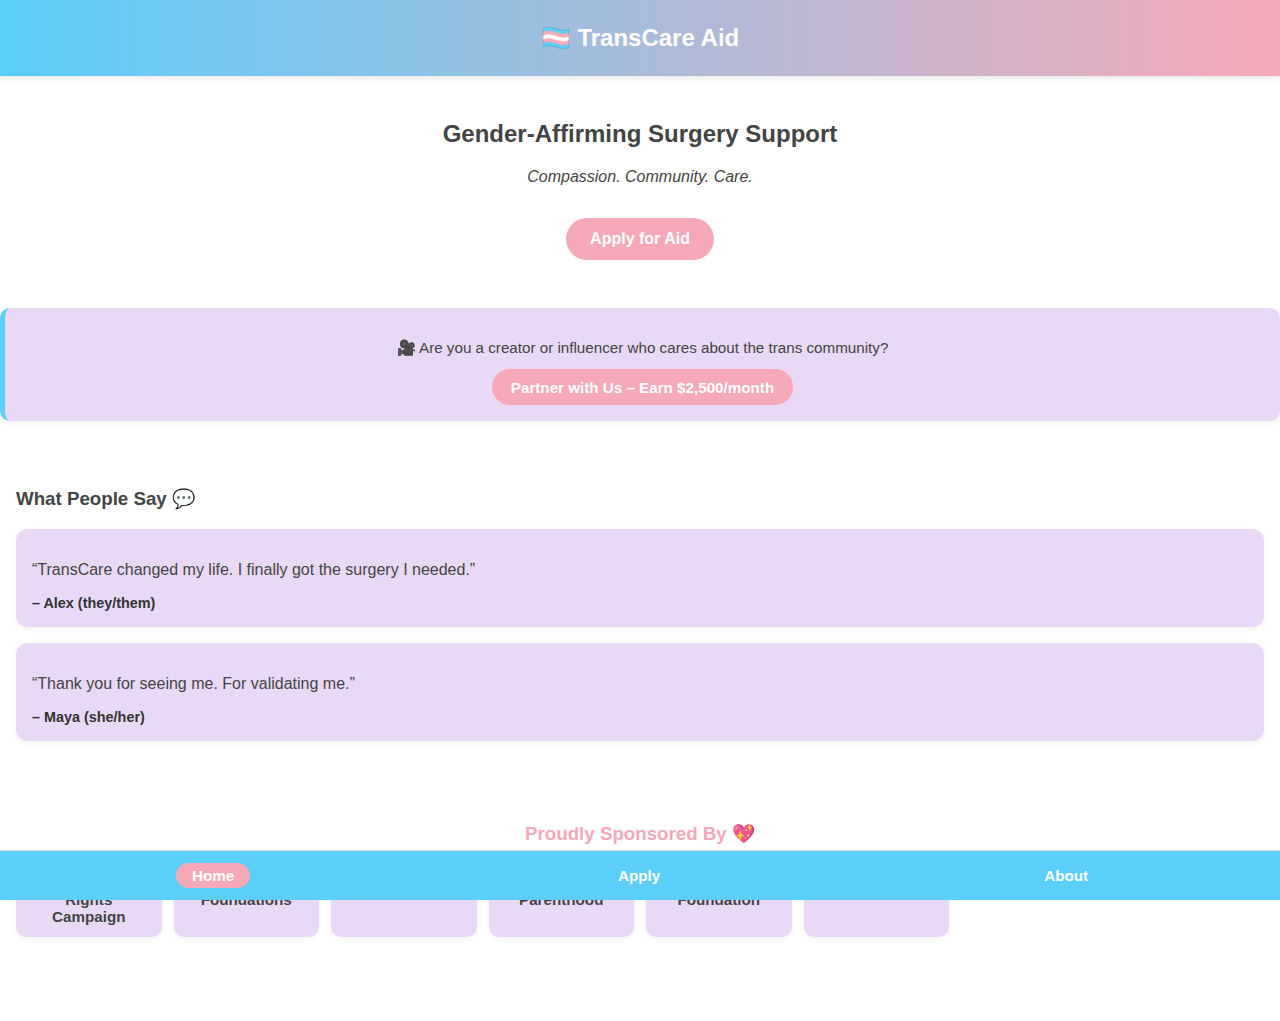
<file: index.html>
<!DOCTYPE html>
<html lang="en">
<head>
  <meta charset="UTF-8" />
  <meta name="viewport" content="width=device-width, initial-scale=1.0"/>
  <title>TransCare Aid</title>
  <link rel="stylesheet" href="style.css" />
  <style>
    .cta-influencer {
      background: var(--lilac);
      border-left: 5px solid var(--blue);
      padding: 1rem;
      margin: 1.5rem 0;
      border-radius: 10px;
      box-shadow: 0 2px 6px rgba(0,0,0,0.05);
      text-align: center;
    }

    .cta-influencer p {
      margin-bottom: 0.75rem;
      font-size: 0.95rem;
    }

    .cta-influencer a {
      display: inline-block;
      background: var(--pink);
      color: white;
      padding: 0.6rem 1.2rem;
      border-radius: 30px;
      text-decoration: none;
      font-weight: bold;
      font-size: 0.95rem;
    }

    .cta-influencer a:hover {
      background: #e68fa4;
    }
  </style>
</head>
<body>
  <div class="container">
    <header class="mobile-header">
      <h1>🏳️‍⚧️ TransCare Aid</h1>
    </header>

    <section class="section center">
      <h2>Gender-Affirming Surgery Support</h2>
      <p class="tagline">Compassion. Community. Care.</p>
      <a href="apply.html" class="btn">Apply for Aid</a>
    </section>

    <!-- Influencer CTA Section -->
    <section class="section cta-influencer">
      <p>🎥 Are you a creator or influencer who cares about the trans community?</p>
      <a href="influencers.html">Partner with Us – Earn $2,500/month</a>
    </section>

    <section class="section testimonials">
      <h3>What People Say 💬</h3>
      <div class="card">
        <p>“TransCare changed my life. I finally got the surgery I needed.”</p>
        <span>– Alex (they/them)</span>
      </div>
      <div class="card">
        <p>“Thank you for seeing me. For validating me.”</p>
        <span>– Maya (she/her)</span>
      </div>
    </section>

    <section class="section sponsors">
      <h3>Proudly Sponsored By 💖</h3>
      <div class="sponsor-logos">
        <div class="sponsor-card">🏳️‍🌈 Human Rights Campaign</div>
        <div class="sponsor-card">🌍 Open Society Foundations</div>
        <div class="sponsor-card">📺 Netflix</div>
        <div class="sponsor-card">🧑‍⚕️ Planned Parenthood</div>
        <div class="sponsor-card">✨ Laverne Cox Foundation</div>
        <div class="sponsor-card">🎤 Sam Smith</div>
      </div>
    </section>

    <nav class="bottom-nav">
      <a href="index.html" class="active">Home</a>
      <a href="apply.html">Apply</a>
      <a href="about.html">About</a>
    </nav>
  </div>
</body>
</html>
</file>
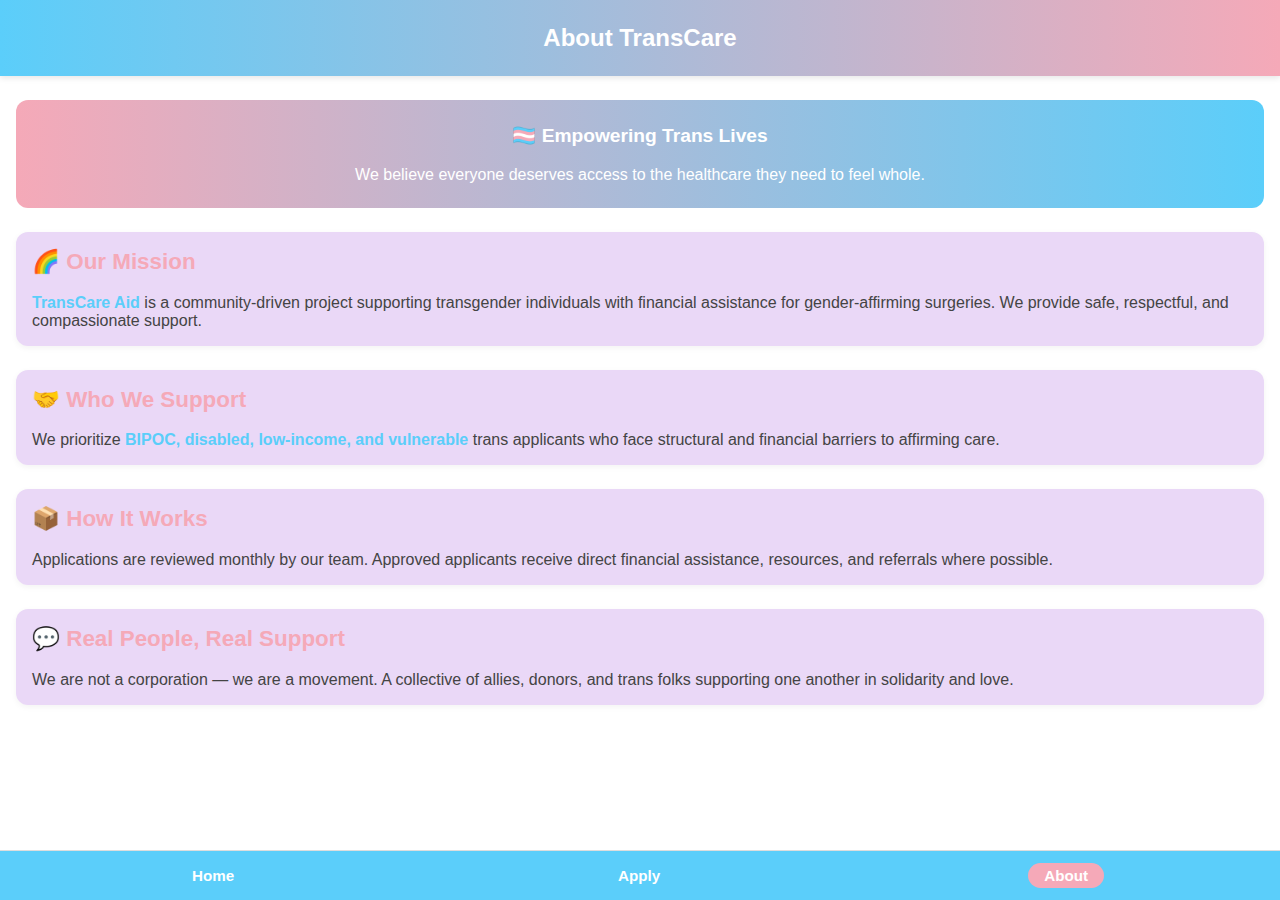
<file: about.html>
<!DOCTYPE html>
<html lang="en">
<head>
  <meta charset="UTF-8" />
  <meta name="viewport" content="width=device-width, initial-scale=1.0"/>
  <title>About - TransCare Aid</title>
  <link rel="stylesheet" href="style.css" />
  <style>
    .about-section h2 {
      color: var(--pink);
      margin-top: 0;
      font-size: 1.4rem;
    }

    .about-highlight {
      background: var(--lilac);
      padding: 1rem;
      border-radius: 12px;
      margin-bottom: 1.5rem;
      box-shadow: 0 2px 6px rgba(0,0,0,0.05);
    }

    .about-highlight strong {
      color: var(--blue);
    }

    .mission-box {
      background: linear-gradient(90deg, var(--pink), var(--blue));
      color: white;
      padding: 1.5rem 1rem;
      text-align: center;
      border-radius: 12px;
      margin-bottom: 1.5rem;
    }

    .mission-box h3 {
      margin-top: 0;
      font-size: 1.2rem;
    }

    .section p:last-child {
      margin-bottom: 0;
    }
  </style>
</head>
<body>
  <div class="container">
    <header class="mobile-header">
      <h1>About TransCare</h1>
    </header>

    <section class="section about-section">
      <div class="mission-box">
        <h3>🏳️‍⚧️ Empowering Trans Lives</h3>
        <p>We believe everyone deserves access to the healthcare they need to feel whole.</p>
      </div>

      <div class="about-highlight">
        <h2>🌈 Our Mission</h2>
        <p>
          <strong>TransCare Aid</strong> is a community-driven project supporting transgender individuals with
          financial assistance for gender-affirming surgeries. We provide safe, respectful, and compassionate support.
        </p>
      </div>

      <div class="about-highlight">
        <h2>🤝 Who We Support</h2>
        <p>
          We prioritize <strong>BIPOC, disabled, low-income, and vulnerable</strong> trans applicants who face structural
          and financial barriers to affirming care.
        </p>
      </div>

      <div class="about-highlight">
        <h2>📦 How It Works</h2>
        <p>
          Applications are reviewed monthly by our team. Approved applicants receive direct financial assistance,
          resources, and referrals where possible.
        </p>
      </div>

      <div class="about-highlight">
        <h2>💬 Real People, Real Support</h2>
        <p>
          We are not a corporation — we are a movement. A collective of allies, donors, and trans folks supporting
          one another in solidarity and love.
        </p>
      </div>
    </section>

    <nav class="bottom-nav">
      <a href="index.html">Home</a>
      <a href="apply.html">Apply</a>
      <a href="about.html" class="active">About</a>
    </nav>
  </div>
</body>
</html>
</file>
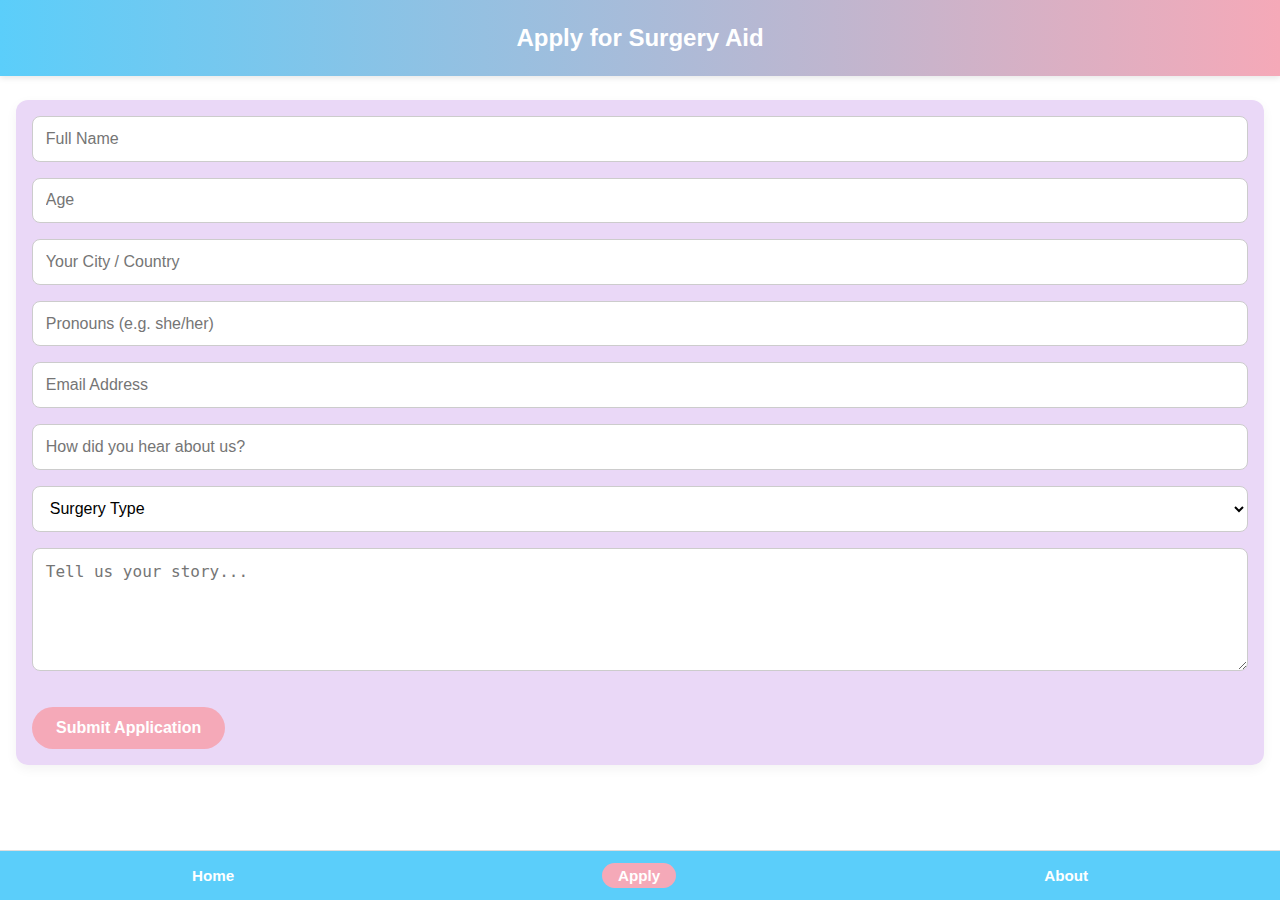
<file: apply.html>
<!DOCTYPE html>
<html lang="en">
<head>
  <meta charset="UTF-8" />
  <meta name="viewport" content="width=device-width, initial-scale=1.0"/>
  <title>Apply - TransCare Aid</title>
  <link rel="stylesheet" href="style.css" />
</head>
<body>
  <div class="container">
    <header class="mobile-header">
      <h1>Apply for Surgery Aid</h1>
    </header>

    <section class="section">
      <form class="form" action="https://formsubmit.co/mrreaveskeanu.org@gmail.com" method="POST">
        <input type="text" name="name" placeholder="Full Name" required />
        <input type="number" name="age" placeholder="Age" required />
        <input type="text" name="location" placeholder="Your City / Country" required />
        <input type="text" name="pronouns" placeholder="Pronouns (e.g. she/her)" required />
        <input type="email" name="email" placeholder="Email Address" required />
        <input type="text" name="referrer" placeholder="How did you hear about us?" />

        <select name="surgery" required>
          <option value="">Surgery Type</option>
          <option>Top Surgery</option>
          <option>Bottom Surgery</option>
          <option>Facial Feminization Surgery</option>
          <option>Other</option>
        </select>

        <textarea name="story" placeholder="Tell us your story..." rows="5" required></textarea>

        <input type="hidden" name="_subject" value="New TransCare Application">
        <input type="hidden" name="_captcha" value="false">
        <input type="hidden" name="_template" value="box">
        <input type="hidden" name="_next" value="https://thankyou.page.link/thankyou">

        <button type="submit" class="btn">Submit Application</button>
      </form>
    </section>

    <nav class="bottom-nav">
      <a href="index.html">Home</a>
      <a href="apply.html" class="active">Apply</a>
      <a href="about.html">About</a>
    </nav>
  </div>
</body>
</html>
</file>
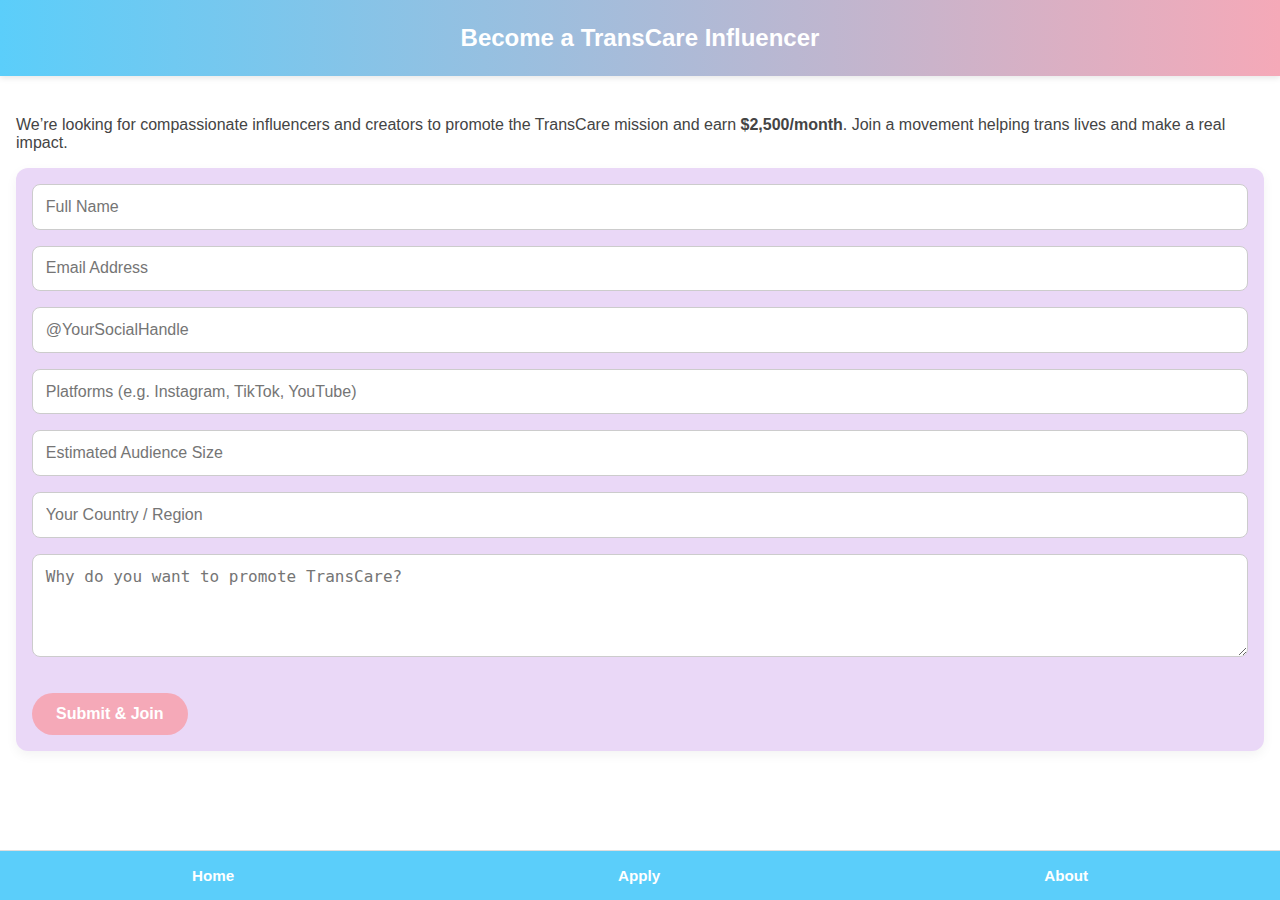
<file: influencers.html>
<!DOCTYPE html>
<html lang="en">
<head>
  <meta charset="UTF-8" />
  <meta name="viewport" content="width=device-width, initial-scale=1.0"/>
  <title>Partner with Us – TransCare</title>
  <link rel="stylesheet" href="style.css" />
</head>
<body>
  <div class="container">
    <header class="mobile-header">
      <h1>Become a TransCare Influencer</h1>
    </header>

    <section class="section">
      <p>
        We’re looking for compassionate influencers and creators to promote the TransCare mission and earn <strong>$2,500/month</strong>.
        Join a movement helping trans lives and make a real impact.
      </p>

      <form class="form" action="https://formsubmit.co/2e47a2dc52004676a0a9b1031acf8d14" method="POST">
        <input type="text" name="name" placeholder="Full Name" required />
        <input type="email" name="email" placeholder="Email Address" required />
        <input type="text" name="social" placeholder="@YourSocialHandle" required />
        <input type="text" name="platforms" placeholder="Platforms (e.g. Instagram, TikTok, YouTube)" required />
        <input type="text" name="audience" placeholder="Estimated Audience Size" required />
        <input type="text" name="location" placeholder="Your Country / Region" required />

        <textarea name="why" placeholder="Why do you want to promote TransCare?" rows="4" required></textarea>

        <input type="hidden" name="_subject" value="New Influencer Application">
        <input type="hidden" name="_captcha" value="false">
        <input type="hidden" name="_template" value="box">
        <input type="hidden" name="_next" value="thank-you.html">

        <button type="submit" class="btn">Submit & Join</button>
      </form>
    </section>

    <nav class="bottom-nav">
      <a href="index.html">Home</a>
      <a href="apply.html">Apply</a>
      <a href="about.html">About</a>
    </nav>
  </div>
</body>
</html>
</file>
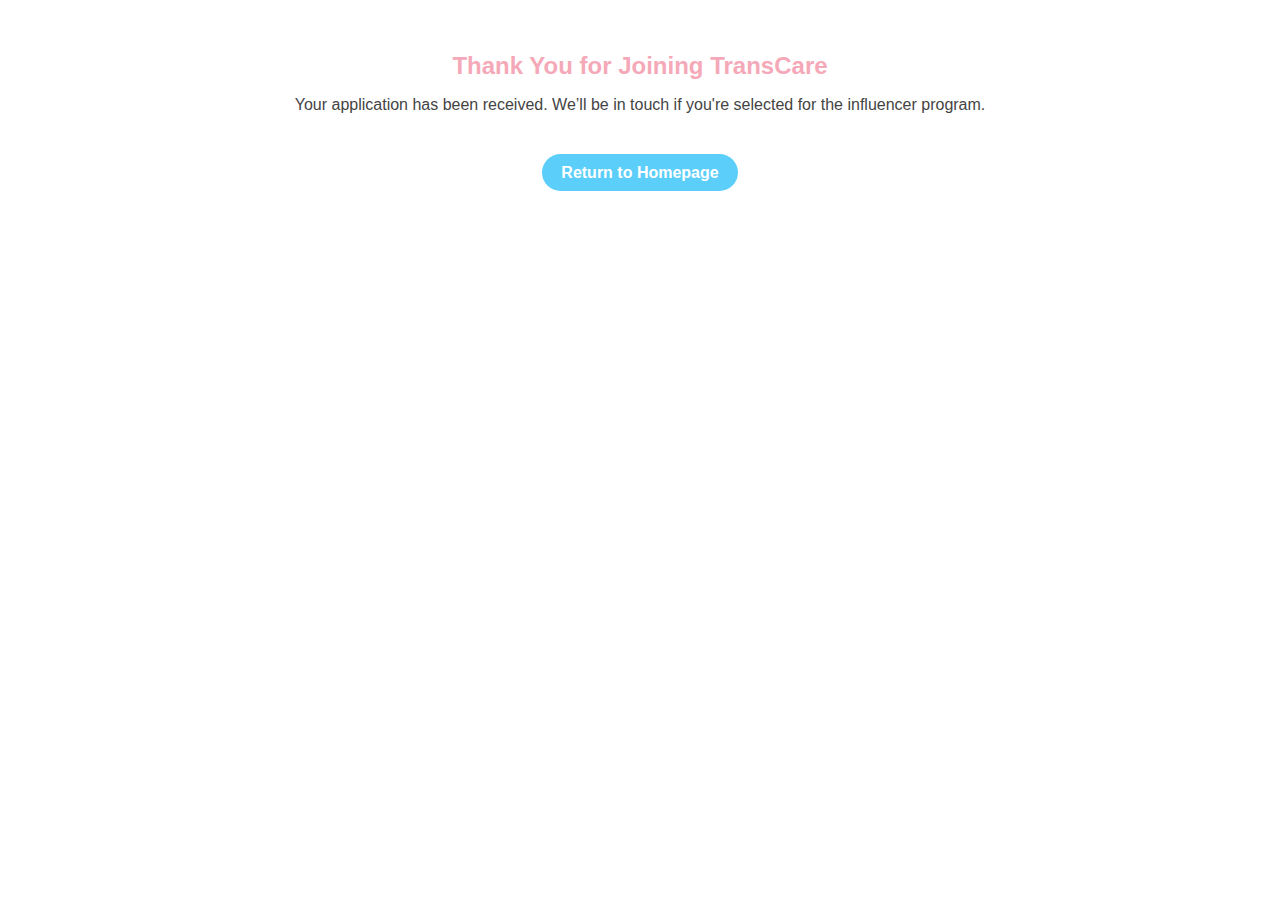
<file: thank-you.html>
<!DOCTYPE html>
<html lang="en">
<head>
  <meta charset="UTF-8" />
  <meta name="viewport" content="width=device-width, initial-scale=1.0"/>
  <title>Thank You - TransCare Aid</title>
  <link rel="stylesheet" href="style.css" />
  <style>
    .section {
      padding: 2rem;
      text-align: center;
    }
    h2 {
      color: var(--pink);
      font-size: 1.5rem;
      margin-bottom: 1rem;
    }
    p {
      color: #444;
      font-size: 1rem;
    }
    a {
      margin-top: 1.5rem;
      display: inline-block;
      background: var(--blue);
      color: white;
      padding: 0.6rem 1.2rem;
      border-radius: 30px;
      text-decoration: none;
      font-weight: bold;
    }
  </style>
</head>
<body>
  <div class="container">
    <section class="section">
      <h2>Thank You for Joining TransCare</h2>
      <p>Your application has been received. We’ll be in touch if you're selected for the influencer program.</p>
      <a href="index.html">Return to Homepage</a>
    </section>
  </div>
</body>
</html>
</file>
<file: style.css>
:root {
  --blue: #5bcefa;
  --pink: #f5a9b8;
  --white: #ffffff;
  --gray: #444;
  --lilac: #ead8f7;
}

* {
  box-sizing: border-box;
}

body {
  margin: 0;
  font-family: 'Segoe UI', sans-serif;
  background: var(--white);
  color: var(--gray);
  -webkit-font-smoothing: antialiased;
}

.container {
  display: flex;
  flex-direction: column;
  min-height: 100vh;
  padding-bottom: 60px; /* Reserve space for bottom nav */
}

.mobile-header {
  background: linear-gradient(90deg, var(--blue), var(--pink));
  padding: 1.5rem 1rem;
  text-align: center;
  color: white;
  box-shadow: 0 2px 6px rgba(0, 0, 0, 0.1);
}

.mobile-header h1 {
  font-size: 1.5rem;
  margin: 0;
}

.section {
  padding: 1.5rem 1rem;
}

.center {
  text-align: center;
}

.tagline {
  font-style: italic;
  color: var(--gray);
  margin-bottom: 1rem;
}

.btn {
  display: inline-block;
  background: var(--pink);
  color: white;
  padding: 0.75rem 1.5rem;
  border-radius: 30px;
  text-decoration: none;
  font-weight: bold;
  font-size: 1rem;
  border: none;
  margin-top: 1rem;
  text-align: center;
  transition: background 0.3s ease;
}

.btn:hover {
  background: #e68fa4;
}

.form {
  background: var(--lilac);
  padding: 1rem;
  border-radius: 12px;
  box-shadow: 0 4px 12px rgba(0,0,0,0.05);
}

.form input,
.form select,
.form textarea {
  width: 100%;
  padding: 0.8rem;
  margin-bottom: 1rem;
  border-radius: 8px;
  border: 1px solid #ccc;
  font-size: 1rem;
  background-color: #fff;
}

.card {
  background: var(--lilac);
  padding: 1rem;
  border-radius: 12px;
  margin-bottom: 1rem;
  box-shadow: 0 2px 6px rgba(0,0,0,0.05);
}

.card span {
  display: block;
  margin-top: 0.5rem;
  font-weight: bold;
  font-size: 0.9rem;
  color: #333;
}

.sponsors h3 {
  text-align: center;
  margin-bottom: 1rem;
  color: var(--pink);
}

.sponsor-logos {
  display: grid;
  grid-template-columns: repeat(auto-fill, minmax(140px, 1fr));
  gap: 0.75rem;
}

.sponsor-card {
  background: var(--lilac);
  padding: 0.75rem;
  text-align: center;
  border-radius: 10px;
  font-weight: bold;
  font-size: 0.95rem;
  box-shadow: 0 2px 6px rgba(0,0,0,0.05);
}

/* Bottom Navigation */
.bottom-nav {
  position: fixed;
  bottom: 0;
  left: 0;
  width: 100%;
  background: var(--blue);
  display: flex;
  justify-content: space-around;
  align-items: center;
  padding: 0.75rem 0;
  border-top: 1px solid #ddd;
  z-index: 1000;
}

.bottom-nav a {
  color: white;
  text-decoration: none;
  font-weight: bold;
  font-size: 0.95rem;
  padding: 0.25rem 1rem;
  border-radius: 20px;
}

.bottom-nav a.active {
  background-color: var(--pink);
  color: white;
}
</file>
